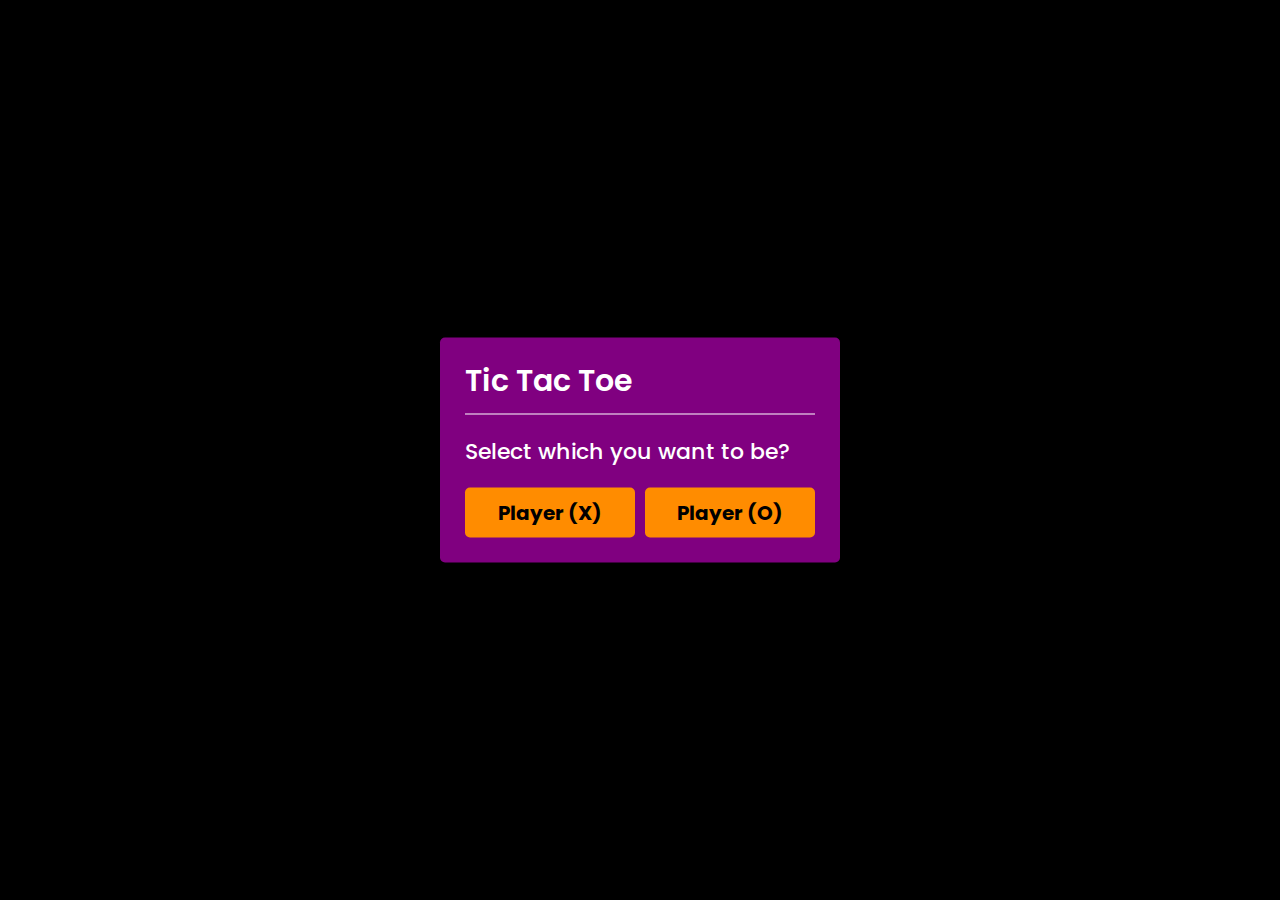
<file: index.html>
<!DOCTYPE html>
<!-- Created By CodingNepal - www.youtube.com/codingnepal || www.codingnepalweb.com -->
<html lang="en">
<head>
    <meta charset="UTF-8">
    <title>Tic Tac Toe Game | CodingNepal</title>
    <link rel="stylesheet" href="style.css">
    <link rel="stylesheet" href="https://cdnjs.cloudflare.com/ajax/libs/font-awesome/5.15.3/css/all.min.css"/>
</head>
<body>
  <!-- select box -->
  <div class="select-box">
    <header>Tic Tac Toe</header>
    <div class="content">
      <div class="title">Select which you want to be?</div>
      <div class="options">
        <button class="playerX"><b>Player (X)</b></button>
        <button class="playerO"><b>Player (O)</b></button>
      </div>
      
    </div>
  </div> 

  <!-- playboard section -->
  <div class="play-board">
    <div class="details">
      <div class="players">
        <span class="Xturn">X's Turn</span>
        <span class="Oturn">O's Turn</span>
        <div class="slider"></div>
      </div>
    </div>
    <div class="play-area">
      <section>
        <span class="box1"></span>
        <span class="box2"></span>
        <span class="box3"></span>
      </section>
      <section>
        <span class="box4"></span>
        <span class="box5"></span>
        <span class="box6"></span>
      </section>
      <section>
        <span class="box7"></span>
        <span class="box8"></span>
        <span class="box9"></span>
      </section>
    </div>
  </div>

  <!-- result box -->
  <div class="result-box">
    <div class="won-text"></div>
    <div class="btn"><button>Replay</button></div>
  </div>

  <script src="script.js"></script>

</body>
</html>
</file>
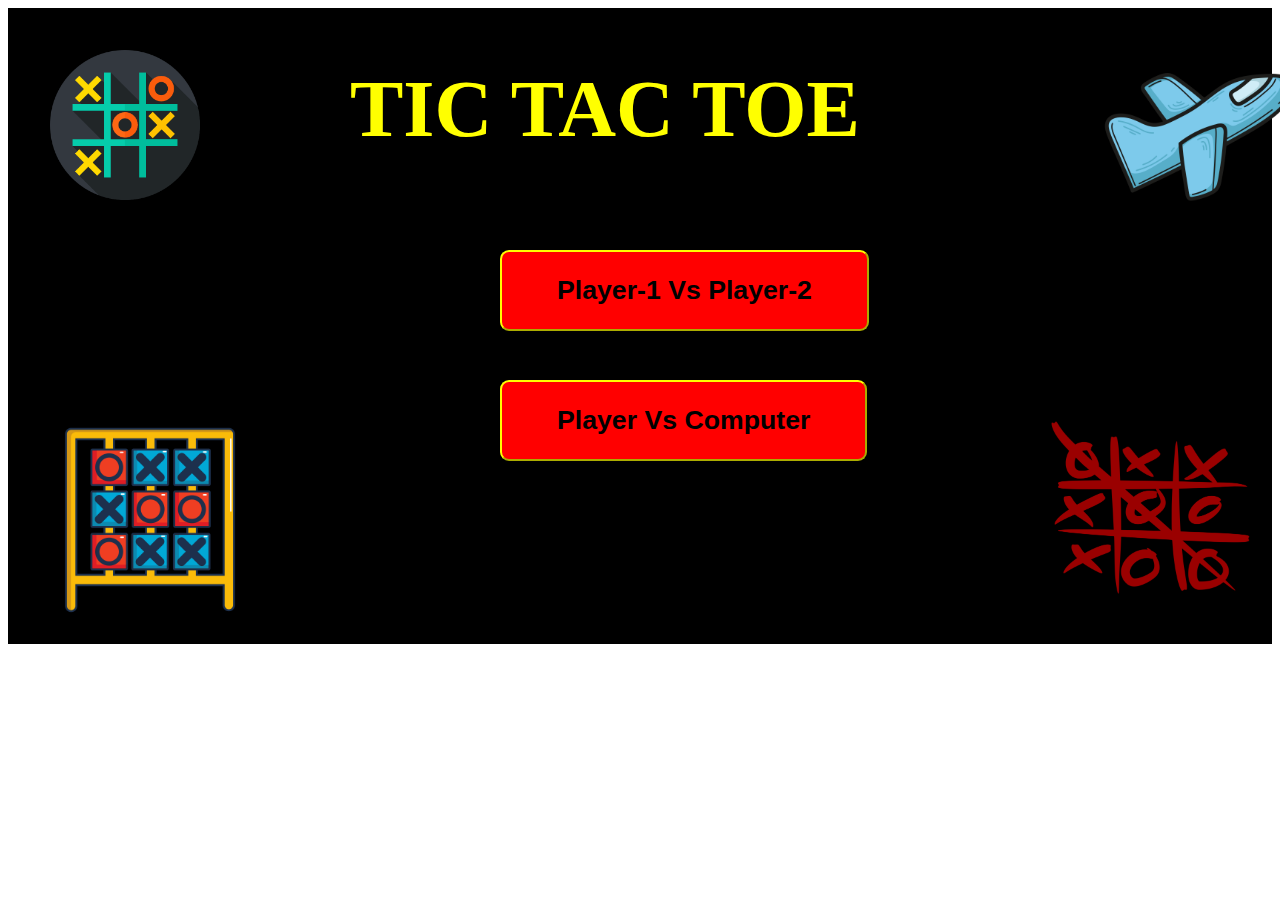
<file: first.html>
<html>
<head>
<style>

.box
{
  padding: 310px;
  background-color:black;
}

.pos
{position:absolute;
top:10px;
left:350px;
font-size:40px;
font-family:Papyrus;
color:yellow;
}

.button{
padding:5px 55px;
border-radius:9px;
border-color:yellow;
color:black;
background-color:red;
}
.container{
position:absolute;
top:250px;
left:500px;
}


.container1{
position:absolute;
top:380px;
left:500px;
}

.logopos{
position:absolute;
top:50px;
left:50px;
}


.cross
{
position:absolute;
top:420px;
left:1050px;
}

.cross1
{
position:absolute;
top:420px;
left:50px;
}

.aero
{
position:absolute;
top:30px;
left:1100px;
}




</style>
</head>
<body>

<div class="box">
<p> </p>
</div>

<div class="pos">
<h1>TIC TAC TOE</h1>
</div>


<div class="container">
<a href="index1.html" >
<button class="button"><h1>Player-1 Vs Player-2</h1></button>
</a>

</div>

<div class="container1">
<a href="index.html" >
<button class="button"><h1>Player Vs Computer</h1></button>
</a>
</div>

<div class="logopos">
<img src="logo.png" style="width:150px; height=150px;" >
</div>

<div class="cross">
<img src="cross.png" style="width:200px; height=200px;">
</div>

<div class="cross1">
<img src="orange.png" style="width:200px; height=200px;">
</div>

<div class="aero">
<img src="aero.png" style="width:200px; height=200px;">
</div>




</body>
</html>
</file>
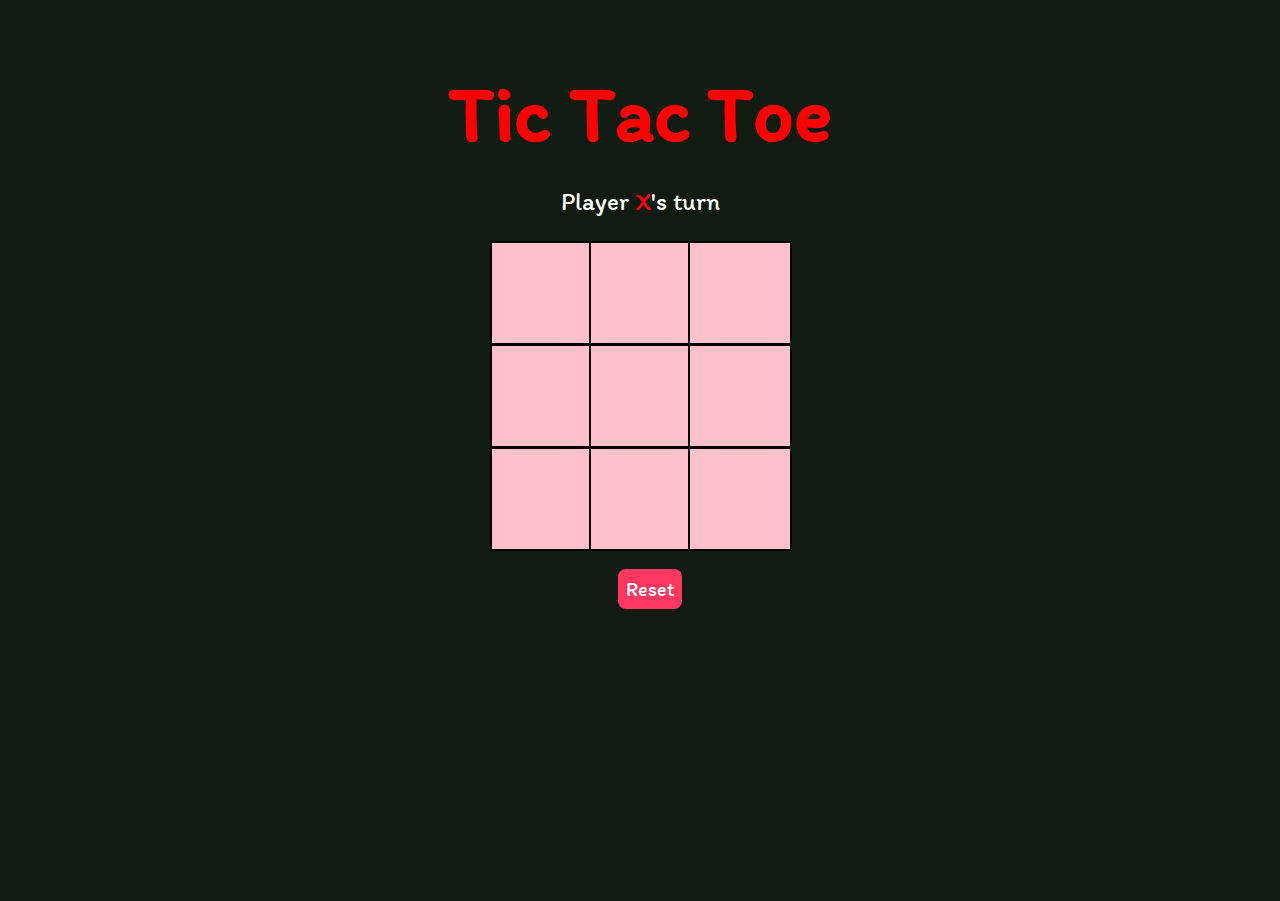
<file: index1.html>
<html lang="en">
<head>
    <meta charset="UTF-8">
    <meta http-equiv="X-UA-Compatible" content="IE=edge">
    <meta name="viewport" content="width=device-width, initial-scale=1.0">
    <link rel="stylesheet" href="style1.css">
    <link rel="preconnect" href="https://fonts.gstatic.com">
    <link href="https://fonts.googleapis.com/css2?family=Itim&display=swap" rel="stylesheet">
    <script src="./index1.js"></script>
    <title>Tic-Tac-Toe</title>
</head>
<body>
    <main class="background">
        <section class="title">
            <h1>Tic Tac Toe</h1>
        </section>
      
        <section class="display">
            Player <span class="display-player playerX">X</span>'s turn
        </section>


        <section class="container">
            <div class="tile"></div>
            <div class="tile"></div>
            <div class="tile"></div>
            <div class="tile"></div>
            <div class="tile"></div>
            <div class="tile"></div>
            <div class="tile"></div>
            <div class="tile"></div>
            <div class="tile"></div>
        </section>


        <section class="display announcer hide"></section>
       
        <section class="controls">
            <button id="reset">Reset</button>
        </section>
    </main>
</body>
</html>
</file>
<file: style.css>
@import url('https://fonts.googleapis.com/css2?family=Poppins:wght@200;300;400;500;600;700&display=swap');
*{
  margin: 0;
  padding: 0;
  box-sizing: border-box;
  font-family: 'Poppins', sans-serif;
}
::selection{
  color: #fff;
  background:Black;
}
body{
  background:Black;
}
.select-box, .play-board, .result-box{
  position: absolute;
  top: 50%;
  left: 50%;
  transform: translate(-50%, -50%);
  transition: all 0.3s ease;
}
.select-box{
  background: purple;
  padding: 20px 25px 25px;
  border-radius: 5px;
  max-width: 400px;
  width: 100%;
}
.select-box.hide{
  opacity: 0;
  pointer-events: none;
}
.select-box header{
  font-size: 30px;
  font-weight: 600;
  padding-bottom: 10px;
  border-bottom: 1px solid white;
  color:white;
}
.select-box .title{
  font-size: 22px;
  font-weight: 500;
  margin: 20px 0;
  color:white;
}
.select-box .options{
  display: flex;
  width: 100%;
}
.options button{
  width: 100%;
  font-size: 20px;
  font-weight: 500;
  padding: 10px 0;
  border: none;
  background: darkorange;
  border-radius: 5px;
  color: #fffs;
  outline: none;
  cursor: pointer;
  transition: all 0.3s ease;
}
.options button:hover,
.btn button:hover{
  transform: scale(0.96);
}
.options button.playerX{
  margin-right: 5px;
}
.options button.playerO{
  margin-left: 5px;
}


.play-board{
  opacity: 0;
  pointer-events: none;
  transform: translate(-50%, -50%) scale(0.9);
}
.play-board.show{
  opacity: 1;
  pointer-events: auto;
  transform: translate(-50%, -50%) scale(1);
}
.play-board .details{
  padding: 7px;
  border-radius: 5px;
  background: #fff;
}
.play-board .players{
  width: 100%;
  display: flex;
  position: relative;
  justify-content: space-between;
}
.players span{
  position: relative;
  z-index: 2;
  color: #56baed;
  font-size: 20px;
  font-weight: 500;
  padding: 10px 0;
  width: 100%;
  text-align: center;
  cursor: default;
  user-select: none;
  transition: all 0.3 ease;
}
.players.active span:first-child{
  color: #fff;
}
.players.active span:last-child{
  color: #56baed;
}
.players span:first-child{
  color: #fff;
}
.players .slider{
  position: absolute;
  top: 0;
  left: 0;
  width: 50%;
  height: 100%;
  background: deeppink;
  border-radius: 5px;
  transition: all 0.3s ease;
}
.players.active .slider{
  left: 50%;
}
.players.active span:first-child{
  color: #56baed;
}
.players.active span:nth-child(2){
  color: #fff;
}
.players.active .slider{
  left: 50%;
}
.play-area{
  margin-top: 20px;
}
.play-area section{
  display: flex;
  margin-bottom: 1px;
}
.play-area section span{
  display: block;
  height: 90px;
  width: 90px;
  margin: 2px;
  color: red;
  font-size: 40px;
  line-height: 80px;
  text-align: center;
  border-radius: 5px;
  background: #fff;
}

.result-box{
  padding: 25px 20px;
  border-radius: 5px;
  max-width: 400px;
  width: 100%;
  opacity: 0;
  text-align: center;
  background: #fff;
  pointer-events: none;
  transform: translate(-50%, -50%) scale(0.9);
}
.result-box.show{
  opacity: 1;
  pointer-events: auto;
  transform: translate(-50%, -50%) scale(1);
}
.result-box .won-text{
  font-size: 30px;
  font-weight: 500;
  display: flex;
  justify-content: center;
}
.result-box .won-text p{
  font-weight: 600;
  margin: 0 5px;
}
.result-box .btn{
  width: 100%;
  margin-top: 25px;
  display: flex;
  justify-content: center;
}
.btn button{
  font-size: 18px;
  font-weight: 500;
  padding: 8px 20px;
  border: none;
  background: deeppink;
  border-radius: 5px;
  color: #fff;
  outline: none;
  cursor: pointer;
  transition: all 0.3s ease;
}
</file>
<file: style1.css>
* {
    padding: 0;
    margin: 0;
    font-family: 'Itim', cursive;
}

.background {
    background-color: #121b12;
    height: 100vh;
    padding-top: 1px;
}

.title {
    color:red;
    text-align: center;
    font-size: 40px;
    margin-top: 5%;
}

.display {
    color: white;
    font-size: 25px;
    text-align: center;
    margin-top: 1em;
    margin-bottom: 1em;
}

.hide {
    display: none;
}

.container {
    margin: 0 auto;
    display: grid;
    grid-template-columns: 33% 33% 33%;
    grid-template-rows: 33% 33% 33%;
    max-width: 300px;
    

}

.tile {
    border: 2px solid black;
    min-width: 100px;
    min-height: 100px;
    display: flex;
    justify-content: center;
    align-items: center;
    font-size: 50px;
    cursor: pointer;
    background-color:pink;
}

.playerX {
    color: red;
}

.playerO {
    color: #498AFB;
}

.controls {
    display: flex;
    flex-direction: row;
    justify-content: center;
    align-items: center;
    margin-top:1em;
}

.controls button {
    color: white;
    padding: 8px;
    border-radius: 8px;
    border: none;
    font-size: 20px;
    margin-left: 1em;
    cursor: pointer;
}

.restart {
    background-color: #498AFB;
}

#reset {
    background-color:#FF3860;
}
</file>
